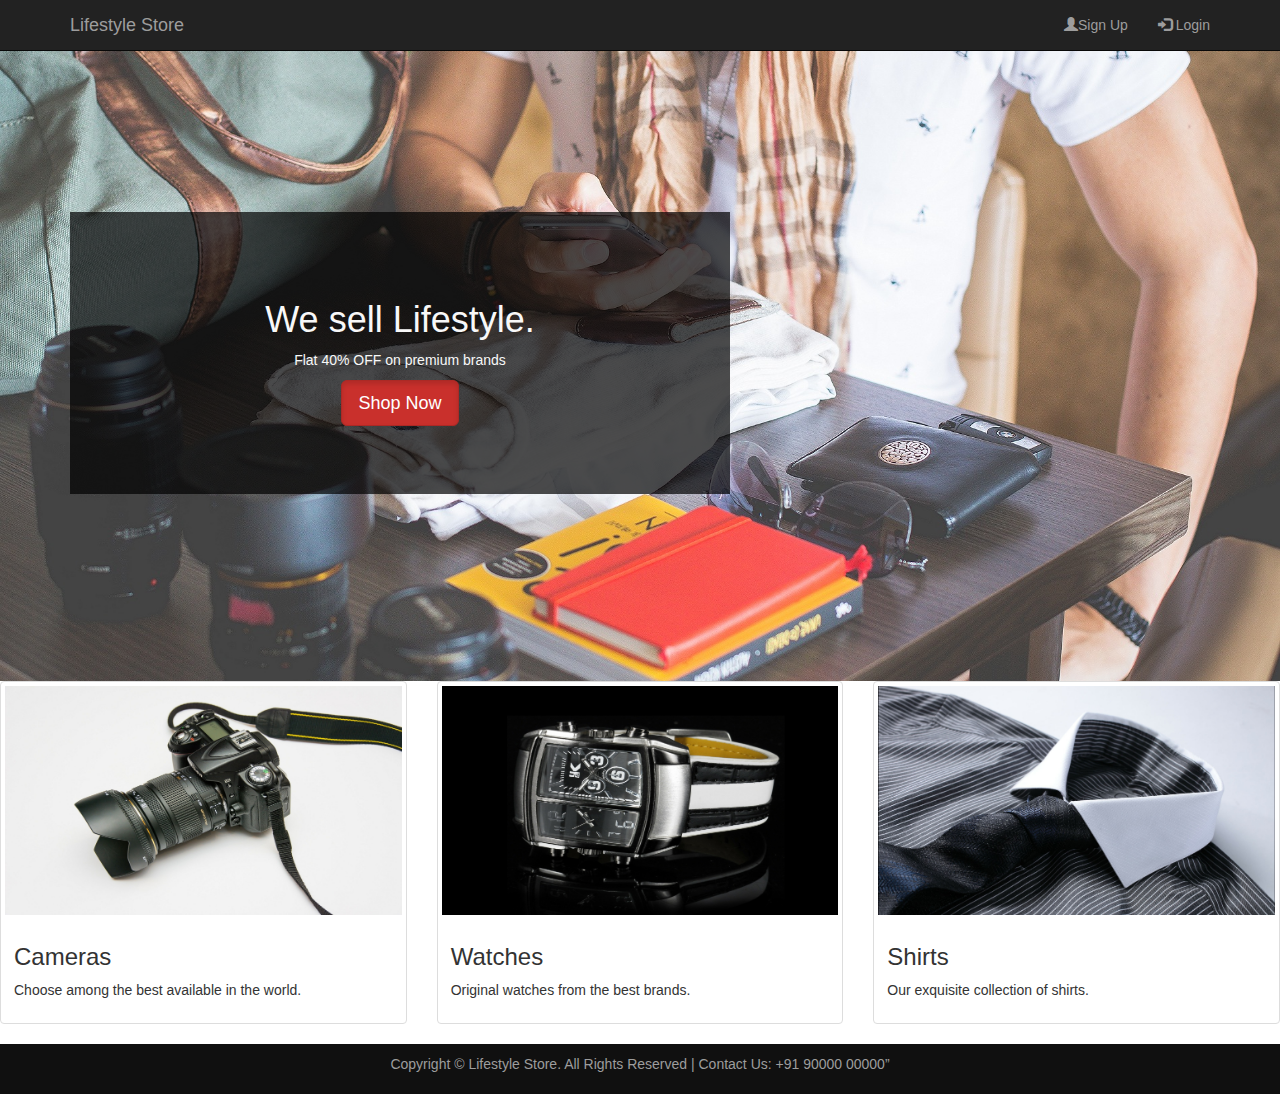
<file: public_html/index.html>
<!DOCTYPE HTML>
<html>
    <head>
        <title>Bootstrap Introduction</title>


        <!-- Latest compiled and minified CSS -->
        <link rel="stylesheet" href="https://maxcdn.bootstrapcdn.com/bootstrap/3.3.7/css/bootstrap.min.css" >

        <!-- jQuery library -->
        <script src="https://ajax.googleapis.com/ajax/libs/jquery/1.12.4/jquery.min.js"></script>


        <!-- Latest compiled and minified JavaScript -->
        <script src="https://maxcdn.bootstrapcdn.com/bootstrap/3.3.7/js/bootstrap.min.js"></script>
        
        <meta name="viewport" content="width=device-width, initial-scale=1">
        <link rel="stylesheet" type="text/css" href="index.css">
    </head>
    <body>
        <nav class="navbar navbar-inverse navbar-fixed-top">
            <div class="container">
                <div class="navbar-header">
                    <button type="button" class="navbar-toggle" data-toggle="collapse" data-target="#myNavbar">
                            <span class="icon-bar"></span>
                            <span class="icon-bar"></span>
                            <span class="icon-bar"></span>
                    </button>   
                    <a href="index.html" class="navbar-brand">Lifestyle Store</a>
                </div>
                <div class="collapse navbar-collapse" id="myNavbar">
                    <ul class="nav navbar-nav navbar-right">
                        
                        <li><a href="signup_page.html"><span class="glyphicon glyphicon-user"></span>Sign Up</a></li>
                        <li><a href="login_page.html"><span class="glyphicon glyphicon-log-in"></span> Login</a></li>
                    </ul>
                </div>
            </div>
        </nav>
            <div id="banner_image">
                <div class="container">
                    <div id="banner_content">
                        <h1>We sell Lifestyle.</h1>
                        <p>Flat 40% OFF on premium brands</p>
                        <a href="product_page.html" class="btn btn-danger btn-lg active">Shop Now</a>
                    </div>
                </div>
            </div>
        <div class="row">
                <div class="col-sm-4">
                    <a href="product_page.html" ><div class="thumbnail">
                            <img src="img/camera.jpg" alt="Camera Image">
                            <div class="caption">
                                <h3>Cameras</h3>
                                <p>Choose among the best available in the world.</p>
                            </div>
                        </div> 
                    </a>
                </div>

                <div class="col-sm-4">
                    <a href="product_page.html" ><div class="thumbnail">
                            <img src="img/watch.jpg" alt="Watch Image">
                            <div class="caption">
                                <h3>Watches</h3>
                                <p>Original watches from the best brands.</p>
                            </div>
                        </div> 
                    </a>
                </div>

                <div class="col-sm-4">
                    <a href="product_page.html" ><div class="thumbnail">
                            <img src="img/shirt.jpg" alt="Shirt Image">
                            <div class="caption">
                                <h3>Shirts</h3>
                                <p>Our exquisite collection of shirts.</p>
                            </div>
                        </div>
                    </a>
                </div>
            </div>
        <footer>
            <div class="container">
            <p style="text-align: center;">Copyright © Lifestyle Store. All Rights Reserved | Contact Us: +91 90000 00000”</p>
            </div>
        </footer> 
        
    </body>
</html>
</file>
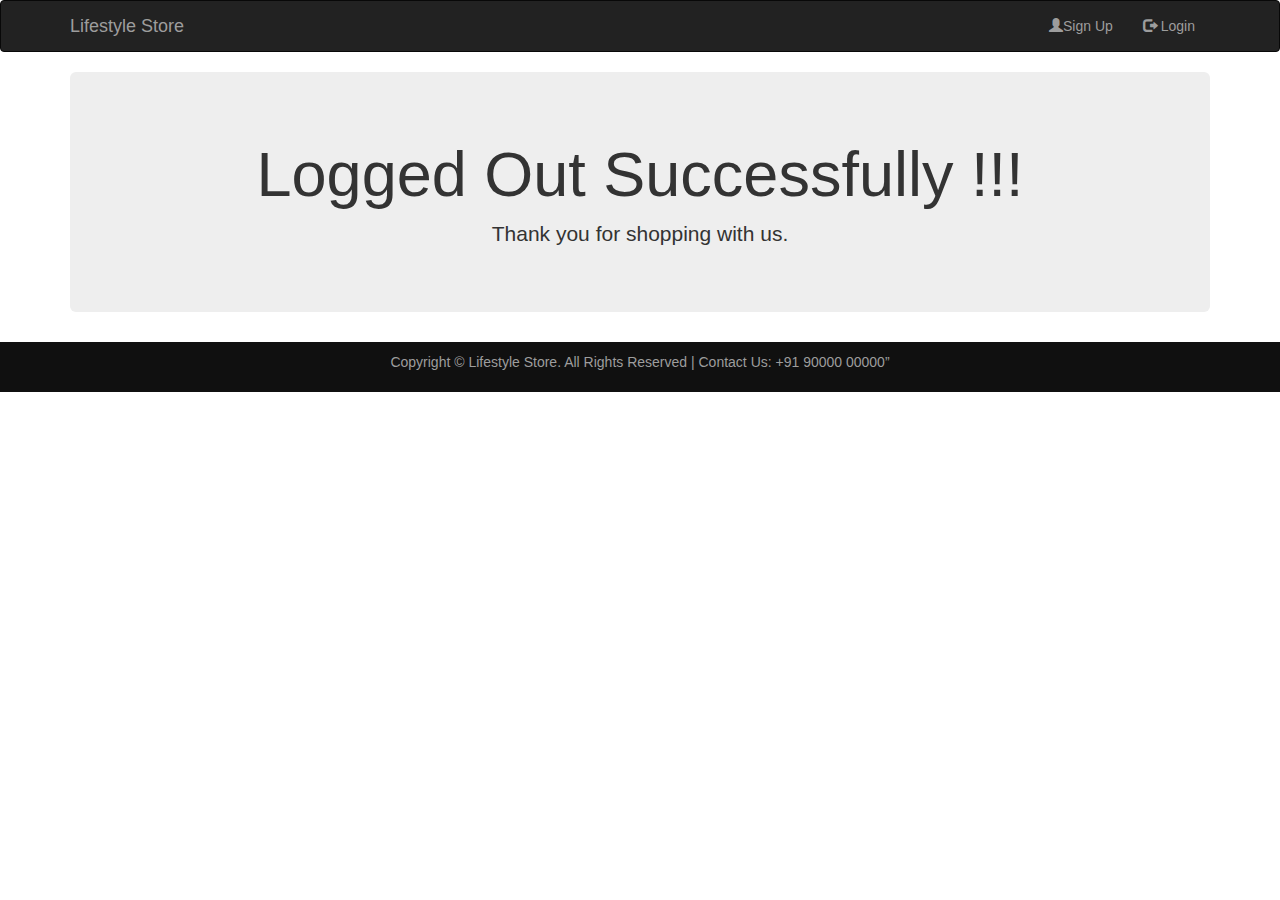
<file: public_html/logout_page.html>
<!DOCTYPE html>
<html>
<head>
	<!--Latest compiled and minified Bootstrap-->
	<link rel="stylesheet" href="https://maxcdn.bootstrapcdn.com/bootstrap/3.3.7/css/bootstrap.min.css" >

    <!--jQuery library--> 
    <script src="https://ajax.googleapis.com/ajax/libs/jquery/1.12.4/jquery.min.js"></script>

    <!--Latest compiled and minified JavaScript--> 
    <script src="https://maxcdn.bootstrapcdn.com/bootstrap/3.3.7/js/bootstrap.min.js"></script>

    <link rel="stylesheet" type="text/css" href="index.css">

    <meta name="viewport" content="width=device-width, initial-scale=1">
	<title>Logged Out</title>
</head>
<body>
    <nav class="navbar navbar-inverse">
        <div class="container">
            <div class="navbar-header">
                <a href="index.html" class="navbar-brand">Lifestyle Store</a>
                <button type="button" class="btn navbar-toggle" data-toggle="collapse" data-target="#accountlinks">
                    <span class="icon-bar"></span>
                    <span class="icon-bar"></span>
                    <span class="icon-bar"></span>
                </button>
            </div>
            <div class="collapse navbar-collapse" id="myNavbar">
                <ul class="nav navbar-nav navbar-right">
                    <li><a href="signup_page.html"><span class="glyphicon glyphicon-user"></span>Sign Up</a></li>
                    <li><a href="login_page.html"><span class="glyphicon glyphicon-log-out"></span> Login</a></li>
                </ul>
            </div>
        </div>
    </nav>
    <div class="container">
    	<div class="jumbotron">
            <center><h1>Logged Out Successfully !!!</h1>
                <p>Thank you for shopping with us.</p>
            </center>
    	</div>
    </div>
    <footer>
        <div class="container">
            <p style="text-align: center;">Copyright © Lifestyle Store. All Rights Reserved | Contact Us: +91 90000 00000”</p>
        </div>
    </footer>
</body>
</html>
</file>
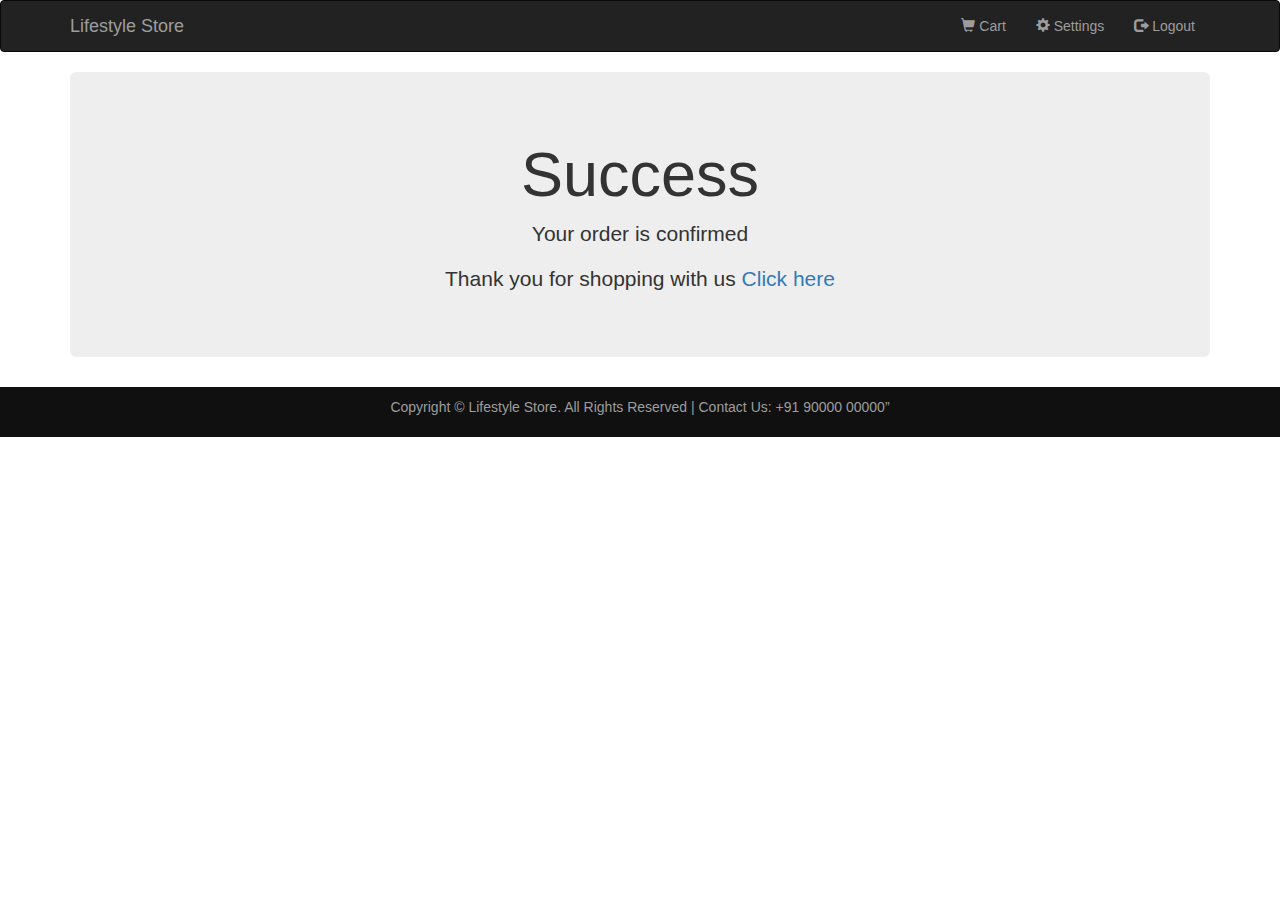
<file: public_html/success_page.html>
<!DOCTYPE HTML>
<html>
    <head>
        <title>Bootstrap Introduction</title>


        <!-- Latest compiled and minified CSS -->
        <link rel="stylesheet" href="https://maxcdn.bootstrapcdn.com/bootstrap/3.3.7/css/bootstrap.min.css" >

        <!-- jQuery library -->
        <script src="https://ajax.googleapis.com/ajax/libs/jquery/1.12.4/jquery.min.js"></script>


        <!-- Latest compiled and minified JavaScript -->
        <script src="https://maxcdn.bootstrapcdn.com/bootstrap/3.3.7/js/bootstrap.min.js"></script>
        
        <meta name="viewport" content="width=device-width, initial-scale=1">
        <link rel="stylesheet" type="text/css" href="index.css">
        
    </head>
    <body>
        <nav class="navbar navbar-inverse">
            <div class="container">
                <div class="navbar-header">
                    <button type="button" class="navbar-toggle" data-toggle="collapse" data-target="#myNavbar">
                            <span class="icon-bar"></span>
                            <span class="icon-bar"></span>
                            <span class="icon-bar"></span>
                    </button>   
                    <a href="index.html" class="navbar-brand">Lifestyle Store</a>
                </div>
                <div class="collapse navbar-collapse" id="myNavbar">
                    <ul class="nav navbar-nav navbar-right">
                        <li><a href="cart_page.html"><span class="glyphicon glyphicon-shopping-cart"></span> Cart</a></li>
                        <li><a href="settings_page.html"><span class="glyphicon glyphicon-cog"></span> Settings</a></li>
                        <li><a href="logout_page.html"><span class="glyphicon glyphicon-log-out"></span> Logout</a></li>
                    </ul>
                </div>
            </div> 
        </nav>
        <div class="container">
            <div class="jumbotron">
                <center>
                <h1>Success</h1>
                <p>Your order is confirmed</p>
                <p>Thank you for shopping with us <a href="product_page.html">Click here</a></p>
                </center>
            </div>
        </div>
        <footer>
            <div class="container responsive" >
            <p style="text-align: center;">Copyright © Lifestyle Store. All Rights Reserved | Contact Us: +91 90000 00000”</p>
            </div>
        </footer>
        
    </body>
</html>
</file>
<file: public_html/index.css>
/*
To change this license header, choose License Headers in Project Properties.
To change this template file, choose Tools | Templates
and open the template in the editor.
*/
/* 
    Created on : 20-Jun-2019, 8:45:16 PM
    Author     : SHIKHAR RAJPUT
*/
#banner_image{
    padding-top: 75px;
    padding-bottom: 50px;
    text-align: center;
    color: #f8f8f8;
    background: url(img/intro-bg_1.jpg) no-repeat center center;
    background-size: cover;
}

#banner_content{
    position: relative;
    padding-top: 6%;
    padding-bottom: 6%;
    margin-top: 12%;
    margin-bottom: 12%;
    background-color: rgba(0,0,0,0.7);
    max-width: 660px;
}

footer{
    padding: 10px 0;
    background-color: #101010;
    color: #9d9d9d;
    bottom: 0;
    width: 100;
}

.row_style{
    margin-top: 80px
}
</file>
